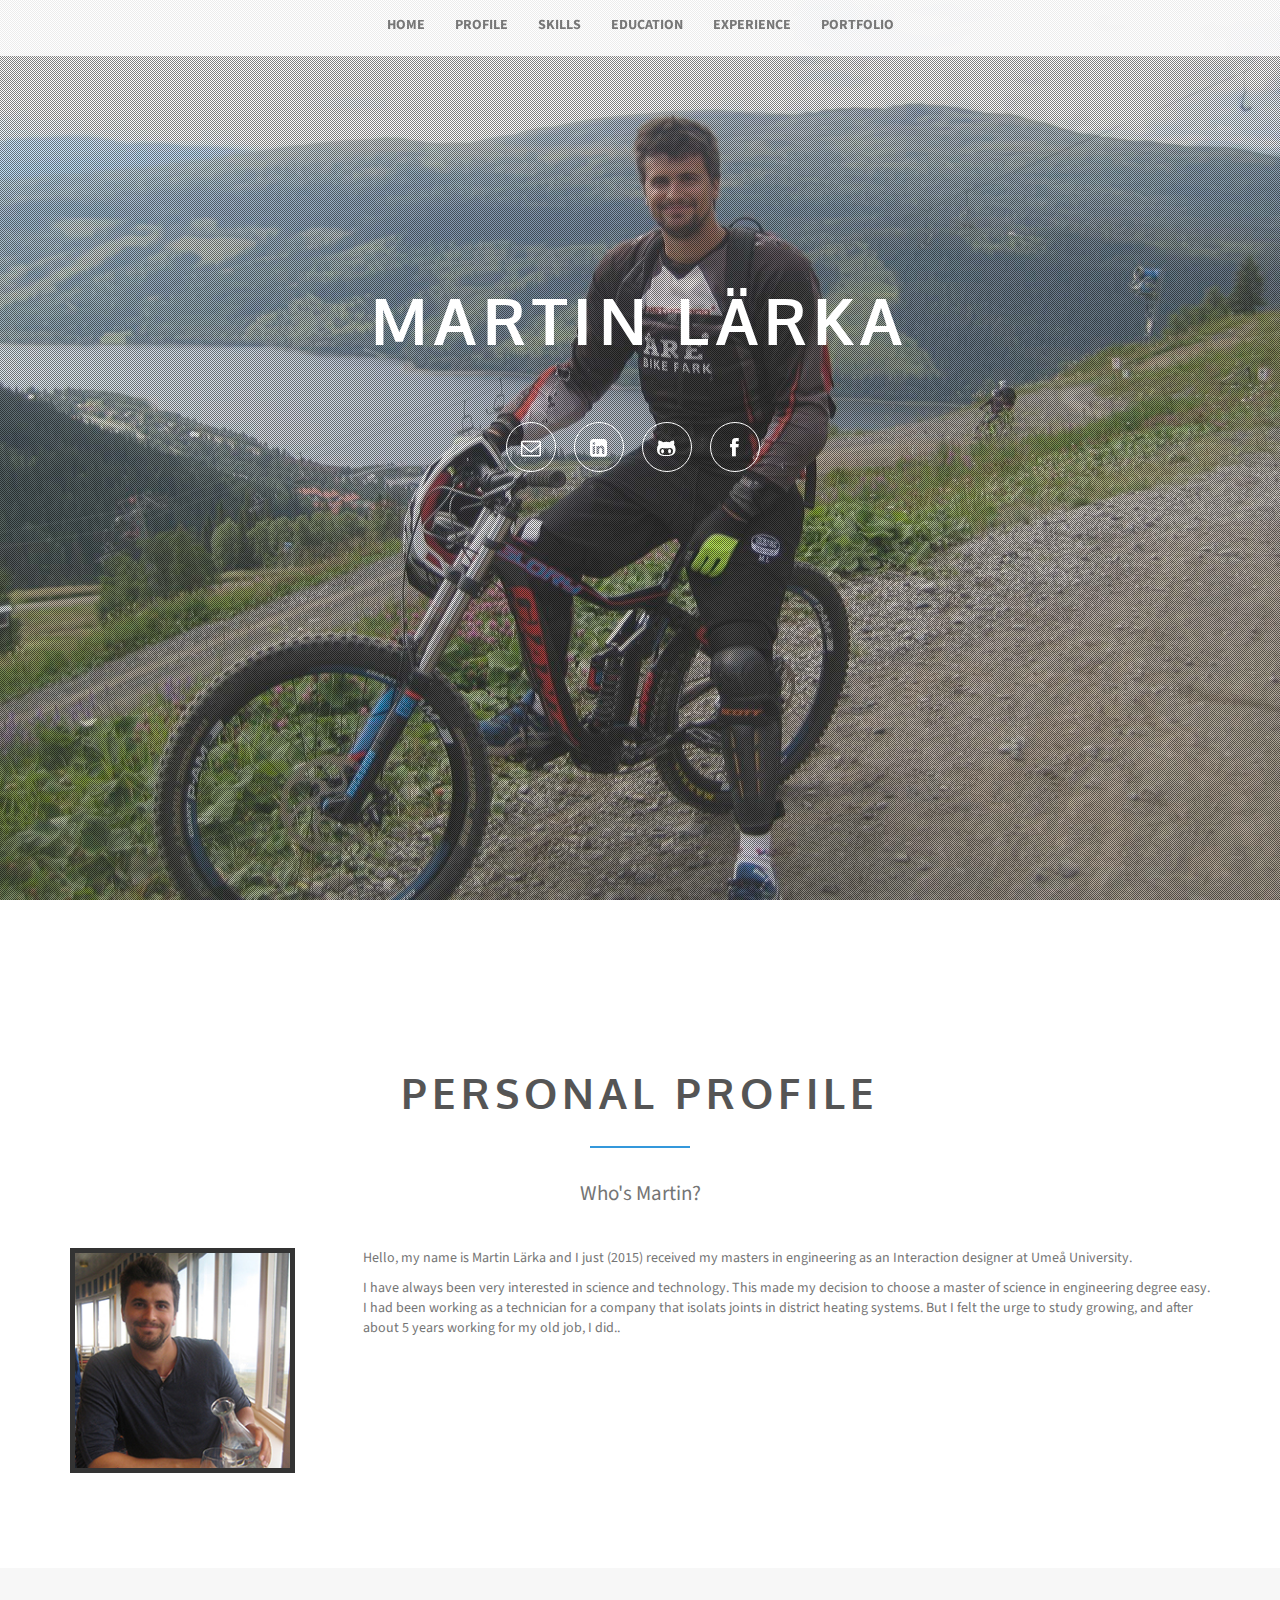
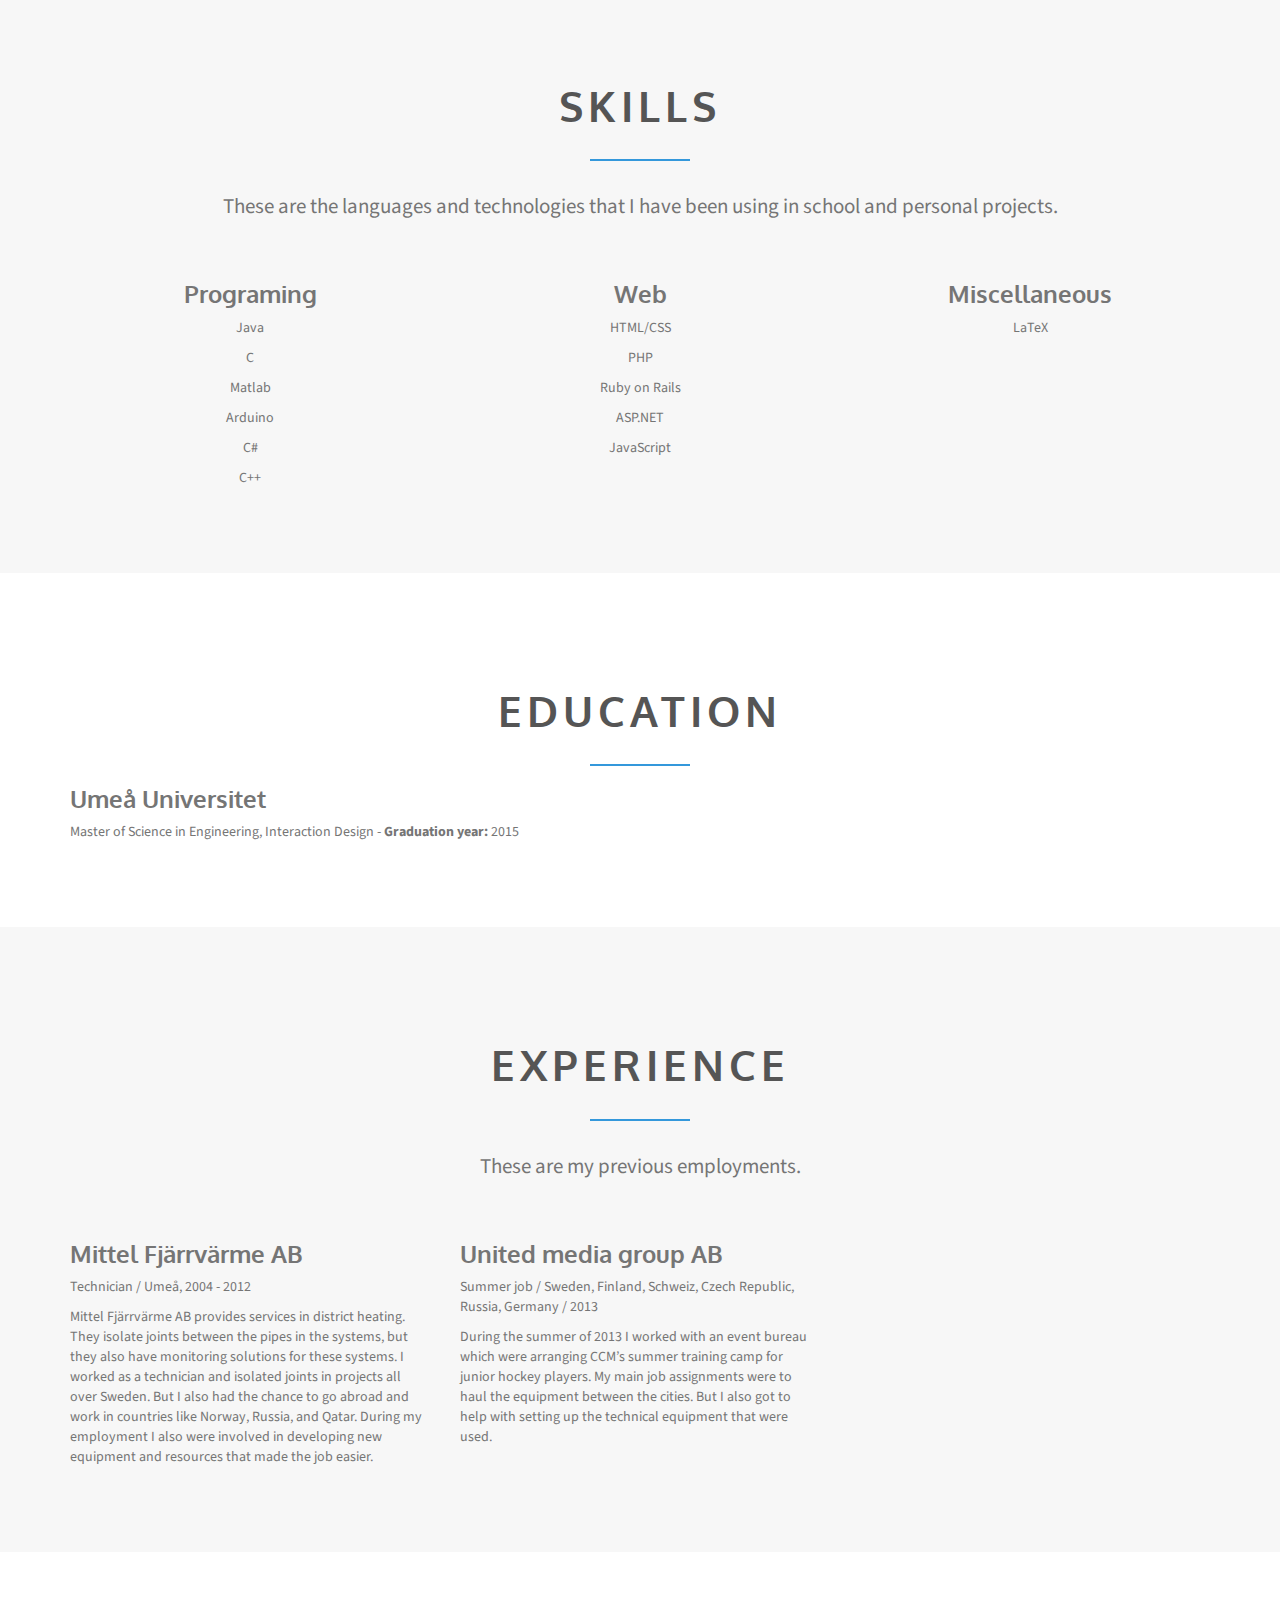
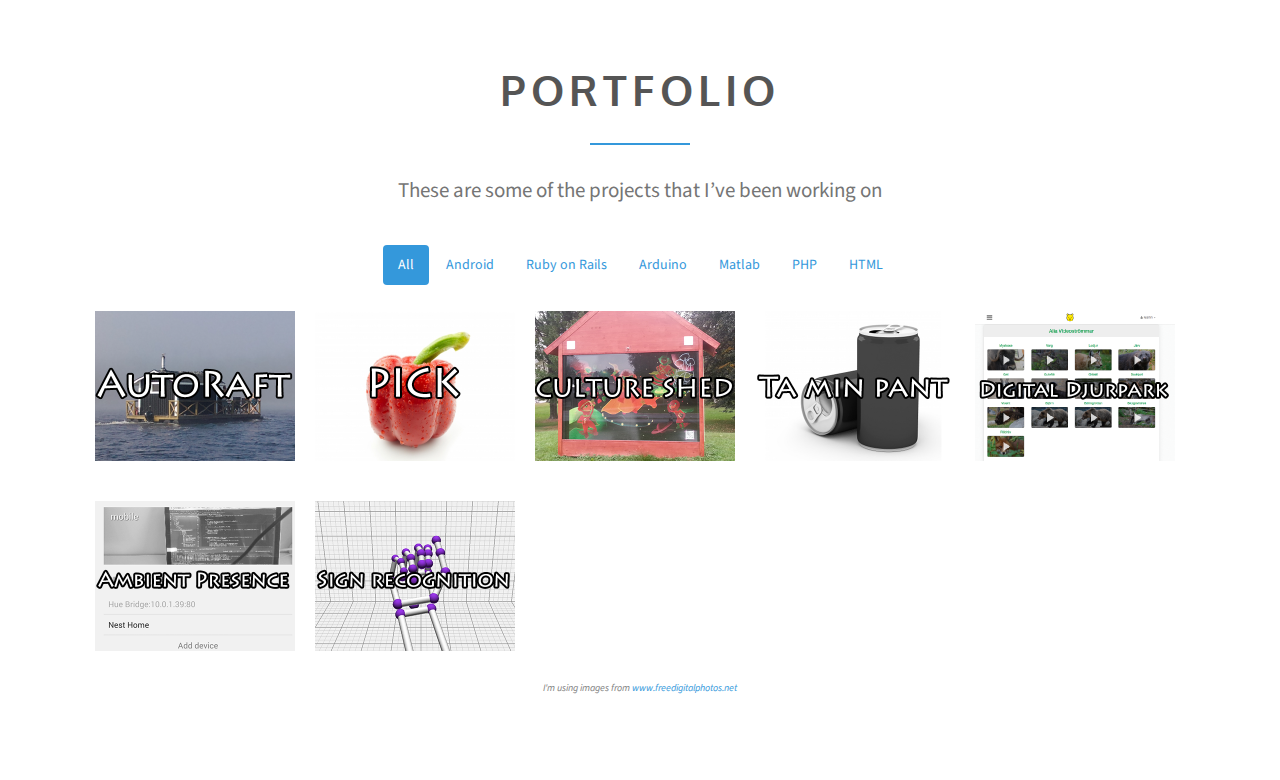
<file: index.html>
<!DOCTYPE html>
<!--[if lt IE 7]>      <html class="no-js lt-ie9 lt-ie8 lt-ie7"> <![endif]-->
<!--[if IE 7]>         <html class="no-js lt-ie9 lt-ie8"> <![endif]-->
<!--[if IE 8]>         <html class="no-js lt-ie9"> <![endif]-->
<!--[if gt IE 8]><!--> <html class="no-js"> <!--<![endif]-->
<head>
  <meta charset="utf-8">
  <meta http-equiv="X-UA-Compatible" content="IE=edge">
  <title>Martin Lärka</title>
  <meta name="description" content="">
  <meta name="viewport" content="width=device-width, initial-scale=1">
  <meta name="author" content="">

  <!-- Place favicon.ico and apple-touch-icon.png in the root directory -->

  <!-- Bootstrap core CSS -->
  <link rel="stylesheet" href="css/bootstrap.min.css">
  <!-- Fonts from Font Awsome -->
  <link rel="stylesheet" href="css/font-awesome.min.css">
  <!-- Magnific popup -->
  <link rel="stylesheet" href="css/magnific-popup.css">
  <!-- Custom styles for this template -->
  <link rel="stylesheet" href="css/main.css">

  <!-- Color styles -->
  <link rel="stylesheet" href="css/colors/blue.css">
  <!-- <link rel="stylesheet" href="css/colors/yellow.css">-->
  <!-- <link rel="stylesheet" href="css/colors/red.css">-->
  <!--  <link rel="stylesheet" href="css/colors/purple.css">-->
  <!--  <link rel="stylesheet" href="css/colors/orange.css">-->
  <!--  <link rel="stylesheet" href="css/colors/green.css">-->

  <!-- Feature detection -->
  <script src="js/modernizr-2.6.2.min.js"></script>
  <!-- Fonts -->
  <link href='http://fonts.googleapis.com/css?family=Source+Sans+Pro:300,400,600,700,900,300italic,400italic,600italic,700italic,900italic' rel='stylesheet' type='text/css'>
  <link href='http://fonts.googleapis.com/css?family=Oxygen:400,700' rel='stylesheet' type='text/css'>

  <!-- HTML5 shim and Respond.js IE8 support of HTML5 elements and media queries -->
        <!--[if lt IE 9]>
          <script src="js/plugins/html5shiv.js"></script>
          <script src="js/plugins/respond.min.js"></script>
          <![endif]-->
        </head>
        <body>
          <div class="navbar navbar-default navbar-static-top" role="navigation">
            <div class="container">
              <div class="navbar-header">
                <button type="button" class="navbar-toggle collapsed" data-toggle="collapse" data-target=".navbar-collapse">
                  <span class="sr-only">Toggle navigation</span>
                  <span class="icon-bar"></span>
                  <span class="icon-bar"></span>
                  <span class="icon-bar"></span>
                </button>
              </div>
              <div class="navbar-collapse collapse">
                <ul class="nav navbar-nav" id="main-menu">
                  <li><a href="#page-welcome">Home</a></li>
                  <li><a href="#page-profile">Profile</a></li>
                  <li><a href="#page-skills">Skills</a></li>
                  <li><a href="#page-education">Education</a></li>
                  <li><a href="#page-experience">Experience</a></li>
                  <li><a href="#page-portfolio">Portfolio</a></li>
                  <!--<li><a href="#page-contact">Contact</a></li>-->
                </ul>
              </div><!--/.nav-collapse -->
            </div>
          </div>
          <!-- welcome begins -->
          <section id="page-welcome" class="page-welcome">
            <div>
              <ul class="slider-controls">
                <li><a id="vegas-next" class="next" href="#"></a></li>
                <li><a id="vegas-prev" class="prev" href="#"></a></li>
              </ul>
            </div>
            <div class="container">
              <div class="row">
                <header class="my-name centered">
                  <h1>Martin Lärka</h1>
                </header>
                <div class="social-icons">
                	<a href="mailto:martin.larka@gmail.com" class="btn btn-round btn-clear btn-email"><i class="fa fa-envelope-o"></i></a>
                  <a href="https://www.linkedin.com/profile/view?id=110177082" class="btn btn-round btn-clear btn-linkedin"><i class="fa fa-linkedin-square"></i></a>
                  <a href="https://github.com/martinlarka" class="btn btn-round btn-clear btn-github"><i class="fa fa-github-alt"></i></a>
                  <a href="https://www.facebook.com/mlarka" class="btn btn-round btn-clear btn-facebook"><i class="fa fa-facebook"></i></a>
                </div>
                <!--<a href="#page-contact" class="btn btn-default hire-me">Hire Me</a>-->
              </div>
            </div>
          </section><!-- welcome ends -->
          <!-- profile begins -->
          <section id="page-profile" class="page-profile">
            <div class="container">
              <header class="section-header">
                <h2 class="section-title">Personal Profile</h2>
                <div class="spacer"></div>
                <p class="section-subtitle"> Who's Martin? </p>
              </header>
              <div class="row">
                <div class="col-md-3">
                 <div class="profile"><img src="img/profile.png" alt="profile"/></div> 
               </div>
               <div class="col-md-9">
                <p>Hello, my name is Martin Lärka and I just (2015) received my masters in engineering as an Interaction designer at Umeå University. </p>
                <p>I have always been very interested in science and technology. This made my decision to choose a master of science in engineering degree easy. I had been working as a technician for a company that isolats joints in district heating systems. But I felt the urge to study growing, and after about 5 years working for my old job, I did..</p>
              </div>
            </div>
          </div> 
        </section><!-- profile ends -->
        <!-- skills begins -->
        <section id="page-skills" class="page-skills">
         <div class="container">
  <header class="section-header">
    <h2 class="section-title"><span>Skills</span></h2>
    <div class="spacer"></div>
    <p class="section-subtitle"> These are the languages and technologies that I have been using in school and personal projects.</p>
  </header>
  <div class="row">
   <div class="col-md-4">
    <article class="skills">
      <header>
        <h3>Programing</h3>
      </header>
        <p>Java</p>
        <p>C</p>
        <p>Matlab</p>
        <p>Arduino</p>
        <p>C#</p>
        <p>C++</p>
      </article>
    </div>
    <div class="col-md-4">
    <article class="skills">
      <header>
        <h3>Web</h3>
      </header>
        <p>HTML/CSS</p>
        <p>PHP</p>
        <p>Ruby on Rails</p>
        <p>ASP.NET</p>
        <p>JavaScript</p>
      </article>
    </div>
    <div class="col-md-4">
    <article class="skills">
      <header>
        <h3>Miscellaneous</h3>
      </header>
        <p>LaTeX</p>
      </article>
    </div>
  </div>
</div>
</section><!-- skills ends -->
<!-- education begins -->
<section id="page-education" class="page-education">
 <div class="container">
  <header class="section-header">
    <h2 class="section-title"><span>Education</span></h2>
    <div class="spacer"></div>
  </header>
  <div class="row">
   <div class="col-md-6">
    <article class="education">
      <header>
        <h3>Umeå Universitet</h3>
        <p>Master of Science in Engineering, Interaction Design - <strong>Graduation year:</strong> 2015</p>
      </header>
      <p></p>
    </article>
  </div>
</div>
</div>
</section><!-- education ends -->
<!-- experience begins -->
<section id="page-experience" class="page-experience">
 <div class="container">
  <header class="section-header">
    <h2 class="section-title"><span>Experience</span></h2>
    <div class="spacer"></div>
    <p class="section-subtitle">These are my previous employments.</p>
  </header>
  <div class="row">
   <div class="col-md-4">
    <article class="experience">
      <header>
        <h3>Mittel Fjärrvärme AB</h3>
        <p>Technician / Umeå, 2004 - 2012</p>
      </header>
      <p>Mittel Fjärrvärme AB provides services in district heating. They isolate joints between the pipes in the systems, but they also have monitoring solutions for these systems.
        I worked as a technician and isolated joints in projects all over Sweden. But I also had the chance to go abroad and work in countries like Norway, Russia, and Qatar. During my employment I also were involved in developing new equipment and resources that made the job easier.</p>
      </article>
    </div>
    <div class="col-md-4">
      <article class="experience">
        <header>
          <h3>United media group AB</h3>
          <p>Summer job / Sweden, Finland, Schweiz, Czech Republic, Russia, Germany / 2013</p>
        </header>
        <p>During the summer of 2013 I worked with an event bureau which were arranging CCM’s summer training camp for junior hockey players. My main job assignments were to haul the equipment between the cities. But I also got to help with setting up the technical equipment that were used.</p>
      </article>
    </div>
  </div>
</div>
</section><!-- experience ends -->
<!-- portfolio begins -->
<section id="page-portfolio" class="page-portfolio">
  <div class="container">
    <div class="row">
      <header class="section-header">
        <h2 class="section-title"><span>Portfolio</span></h2>
        <div class="spacer"></div>
        <p class="section-subtitle">These are some of the projects that I’ve been working on </p>
      </header>

      <div id="grid-controls-wrapper">
        <ul class="nav nav-pills center-pills grid-controls">
          <li class="active filter"><a href="javascript:void(0)" data-filter="*">All</a></li>
          <li class="filter" ><a href="javascript:void(0)" data-filter=".android">Android</a></li>   
          <li class="filter" ><a href="javascript:void(0)" data-filter=".ruby">Ruby on Rails</a></li>            
          <li class="filter"><a href="javascript:void(0)"  data-filter=".arduino">Arduino</a></li>
          <li class="filter" ><a href="javascript:void(0)" data-filter=".matlab">Matlab</a></li>
          <li class="filter" ><a href="javascript:void(0)" data-filter=".php">PHP</a></li>
          <li class="filter" ><a href="javascript:void(0)" data-filter=".html">HTML</a></li>
        </ul>
      </div>

      <div>
        <ul id="grid" class="grid-wrapper">
          <li class="mix android arduino">
            <a href="portfolio/autoraft.html"><div class="overlay"><i class="fa fa-search"></i></div><img src="portfolio/thumbnails/autoraft.png" alt="" ></a></li>

          <li class="mix matlab">
            <a href="portfolio/pick.html"><div class="overlay"><i class="fa fa-search"></i></div><img src="portfolio/thumbnails/pick.png" alt="" ></a></li>

          <li class="mix arduino">
            <a href="portfolio/cultureshed.html"><div class="overlay"><i class="fa fa-search"></i></div><img src="portfolio/thumbnails/cultureshed.png" alt="" ></a></li>

          <li class="mix ruby">
            <a href="portfolio/taminpant.html"><div class="overlay"><i class="fa fa-search"></i></div><img src="portfolio/thumbnails/taminpant.png" alt="" ></a></li>
          <li class="mix php html">
            <a href="portfolio/digitaldjurpark.html"><div class="overlay"><i class="fa fa-search"></i></div><img src="portfolio/thumbnails/digitaldjurpark.png" alt="" ></a></li>
          <li class="mix android">
            <a href="portfolio/ambientpresence.html"><div class="overlay"><i class="fa fa-search"></i></div><img src="portfolio/thumbnails/ambientpresence.png" alt="" ></a></li>
          <li class="mix java">
            <a href="portfolio/signrecognition.html"><div class="overlay"><i class="fa fa-search"></i></div><img src="portfolio/thumbnails/signrecog.png" alt="" ></a></li>
        </ul>
      </div>
    </div>
    <div class="img-disclaimer"><p>I'm using images from <a href="http://www.freedigitalphotos.net">www.freedigitalphotos.net</a></p></div>
  </div>
  </section><!-- portfolio ends -->
 
  <script src="js/jquery-1.10.2.min.js"></script>
  <script src="js/bootstrap.min.js"></script>
  <script src="js/jquery.scrollTo.js"></script>
  <script src="js/jquery.nav.js"></script>
  <script src="js/jquery.sticky.js"></script>
  <script src="js/jquery.easypiechart.min.js"></script>
  <script src="js/jquery.vegas.min.js"></script>
  <script src="js/jquery.isotope.min.js"></script>
  <script src="js/jquery.magnific-popup.min.js"></script>
  <script src="js/jquery.validate.js"></script>
  <script src="js/waypoints.min.js"></script>
  <script src="js/main.js"></script>
  <script>
  (function(i,s,o,g,r,a,m){i['GoogleAnalyticsObject']=r;i[r]=i[r]||function(){
  (i[r].q=i[r].q||[]).push(arguments)},i[r].l=1*new Date();a=s.createElement(o),
  m=s.getElementsByTagName(o)[0];a.async=1;a.src=g;m.parentNode.insertBefore(a,m)
  })(window,document,'script','//www.google-analytics.com/analytics.js','ga');

  ga('create', 'UA-53705427-1', 'auto');
  ga('send', 'pageview');

</script>
</body>
</html>
</file>
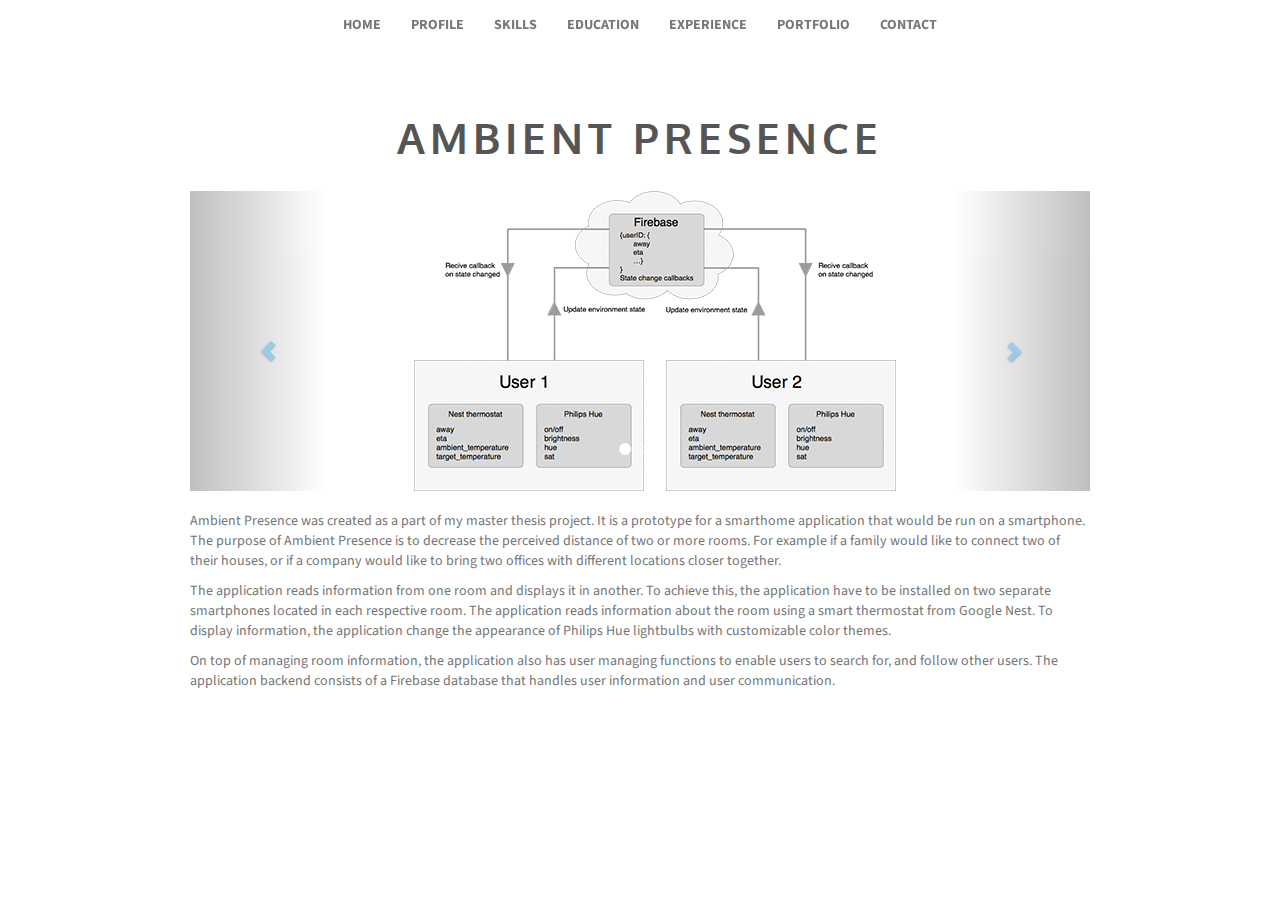
<file: portfolio/ambientpresence.html>
<!DOCTYPE html>
<!--[if lt IE 7]>      <html class="no-js lt-ie9 lt-ie8 lt-ie7"> <![endif]-->
<!--[if IE 7]>         <html class="no-js lt-ie9 lt-ie8"> <![endif]-->
<!--[if IE 8]>         <html class="no-js lt-ie9"> <![endif]-->
<!--[if gt IE 8]><!--> <html class="no-js"> <!--<![endif]-->
<head>
  <meta charset="utf-8">
  <meta http-equiv="X-UA-Compatible" content="IE=edge">
  <title>Martin Lärka - AutoRaft</title>
  <meta name="description" content="">
  <meta name="viewport" content="width=device-width, initial-scale=1">
  <meta name="author" content="">

  <!-- Place favicon.ico and apple-touch-icon.png in the root directory -->

  <!-- Bootstrap core CSS -->
  <link rel="stylesheet" href="../css/bootstrap.min.css">
  <!-- Fonts from Font Awsome -->
  <link rel="stylesheet" href="../css/font-awesome.min.css">
  <!-- Magnific popup -->
  <link rel="stylesheet" href="../css/magnific-popup.css">
  <!-- Custom styles for this template -->
  <link rel="stylesheet" href="../css/main.css">

  <!-- Color styles -->
  <link rel="stylesheet" href="../css/colors/blue.css">
  <!-- <link rel="stylesheet" href="css/colors/yellow.css">-->
  <!-- <link rel="stylesheet" href="css/colors/red.css">-->
  <!--  <link rel="stylesheet" href="css/colors/purple.css">-->
  <!--  <link rel="stylesheet" href="css/colors/orange.css">-->
  <!--  <link rel="stylesheet" href="css/colors/green.css">-->

  <!-- Feature detection -->
  <script src="../js/modernizr-2.6.2.min.js"></script>
  <!-- Fonts -->
  <link href='http://fonts.googleapis.com/css?family=Source+Sans+Pro:300,400,600,700,900,300italic,400italic,600italic,700italic,900italic' rel='stylesheet' type='text/css'>
  <link href='http://fonts.googleapis.com/css?family=Oxygen:400,700' rel='stylesheet' type='text/css'>

  <!-- HTML5 shim and Respond.js IE8 support of HTML5 elements and media queries -->
        <!--[if lt IE 9]>
          <script src="js/plugins/html5shiv.js"></script>
          <script src="js/plugins/respond.min.js"></script>
          <![endif]-->
        </head>
        <body>
          <div class="navbar navbar-default navbar-static-top" role="navigation">
            <div class="container">
              <div class="navbar-header">
                <button type="button" class="navbar-toggle collapsed" data-toggle="collapse" data-target=".navbar-collapse">
                  <span class="sr-only">Toggle navigation</span>
                  <span class="icon-bar"></span>
                  <span class="icon-bar"></span>
                  <span class="icon-bar"></span>
                </button>
              </div>
              <div class="navbar-collapse collapse">
                <ul class="nav navbar-nav" id="main-menu">
                  <li><a href="../index.html">Home</a></li>
                  <li><a href="../index.html#page-profile">Profile</a></li>
                  <li><a href="../index.html#page-skills">Skills</a></li>
                  <li><a href="../index.html#page-education">Education</a></li>
                  <li><a href="../index.html#page-experience">Experience</a></li>
                  <li><a href="../index.html#page-portfolio">Portfolio</a></li>
                  <li><a href="../index.html#page-contact">Contact</a></li>
                </ul>
              </div><!--/.nav-collapse -->
            </div>
          </div>
          <section id="page-portfolio" class="page-portfolio">
            <div class="container">
              <header class="section-header">
                <h2 class="section-title">Ambient Presence</h2>
              </header>
              <div id="carousel-images" class="carousel slide centered" data-ride="carousel">
                <!-- Indicators -->
                <ol class="carousel-indicators">
                  <li data-target="#carousel-images" data-slide-to="0" class="active"></li>
                  <li data-target="#carousel-images" data-slide-to="1"></li>
                  <li data-target="#carousel-images" data-slide-to="2"></li>
                </ol>

                <!-- Wrapper for slides -->
                <div class="carousel-inner">
                  <div class="item active">
                  <div class="item">
                    <img src="img/ambientpresence2.png" alt="...">
                    <div class="carousel-caption">

                    </div>
                  </div>
                  </div>
                  <div class="item">
                    <img src="img/ambientpresence3.png" alt="...">
                    <div class="carousel-caption">

                    </div>
                  </div>
                </div>

                <!-- Controls -->
                <a class="left carousel-control" href="#carousel-images" role="button" data-slide="prev">
                  <span class="glyphicon glyphicon-chevron-left"></span>
                </a>
                <a class="right carousel-control" href="#carousel-images" role="button" data-slide="next">
                  <span class="glyphicon glyphicon-chevron-right"></span>
                </a>
              </div>
              <div class="project-info centered">
                <p>Ambient Presence was created as a part of my master thesis project. It is a prototype for a smarthome application that would be run on a smartphone. The purpose of Ambient Presence is to decrease the perceived distance of two or more rooms. For example if a family would like to connect two of their houses, or if a company would like to bring two offices with different locations closer together.</p>
                <p>The application reads information from one room and displays it in another. To achieve this, the application have to be installed on two separate smartphones located in each respective room. The application reads information about the room using a smart thermostat from Google Nest. To display information, the application change the appearance of Philips Hue lightbulbs with customizable color themes.</p>
                <p>On top of managing room information, the application also has user managing functions to enable users to search for, and follow other users. The application backend consists of a Firebase database that handles user information and user communication.</p>
              </div>
            </div>   
          </section>
          <script src="../js/jquery-1.10.2.min.js"></script>
          <script src="../js/bootstrap.min.js"></script>
          <script src="../js/jquery.scrollTo.js"></script>
          <script src="../js/jquery.nav.js"></script>
          <script src="../js/jquery.sticky.js"></script>
          <script src="../js/jquery.easypiechart.min.js"></script>
          <script src="../js/jquery.vegas.min.js"></script>
          <script src="../js/jquery.isotope.min.js"></script>
          <script src="../js/jquery.magnific-popup.min.js"></script>
          <script src="../js/jquery.validate.js"></script>
          <script src="../js/waypoints.min.js"></script>
        </body>
        </html>
</file>
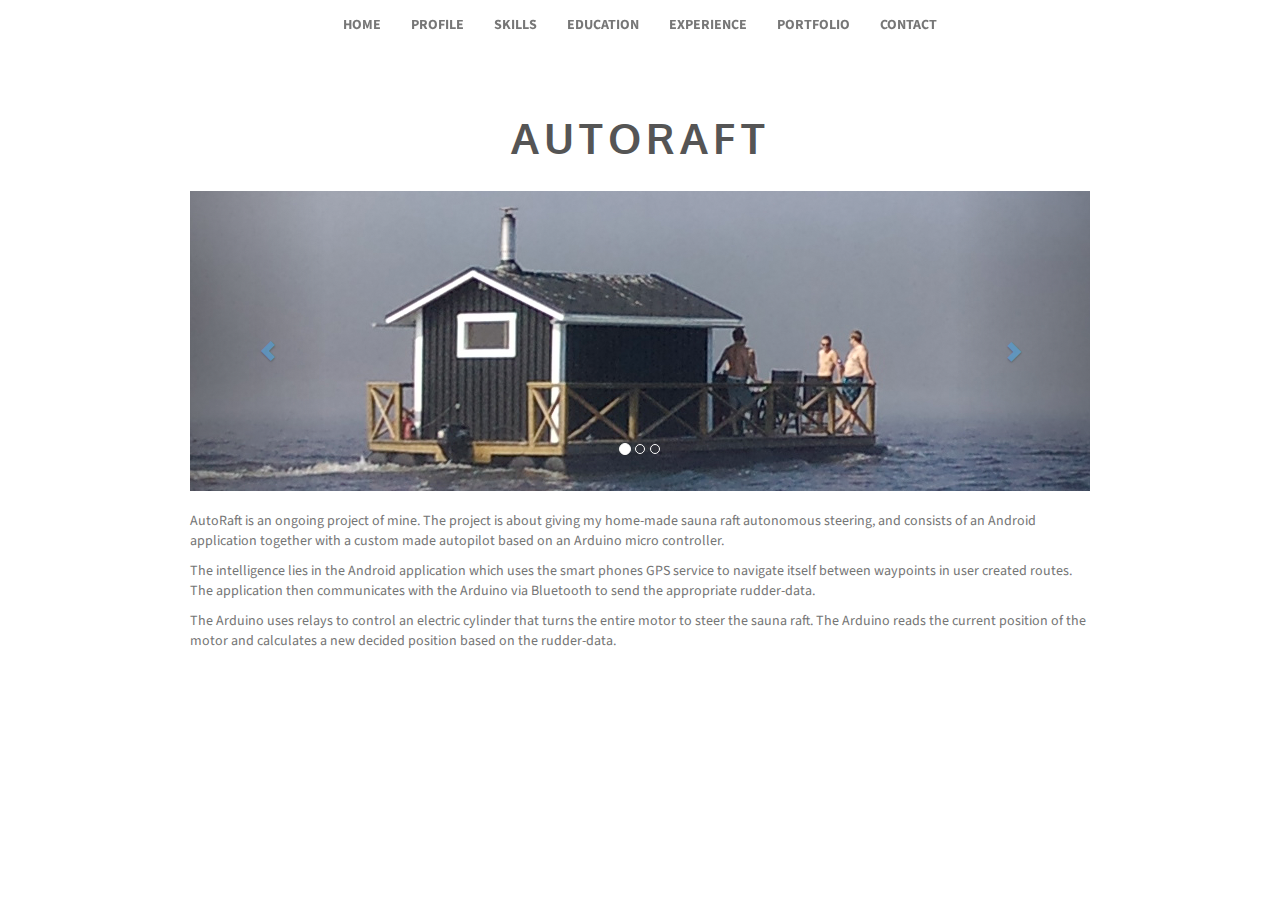
<file: portfolio/autoraft.html>
<!DOCTYPE html>
<!--[if lt IE 7]>      <html class="no-js lt-ie9 lt-ie8 lt-ie7"> <![endif]-->
<!--[if IE 7]>         <html class="no-js lt-ie9 lt-ie8"> <![endif]-->
<!--[if IE 8]>         <html class="no-js lt-ie9"> <![endif]-->
<!--[if gt IE 8]><!--> <html class="no-js"> <!--<![endif]-->
<head>
  <meta charset="utf-8">
  <meta http-equiv="X-UA-Compatible" content="IE=edge">
  <title>Martin Lärka - AutoRaft</title>
  <meta name="description" content="">
  <meta name="viewport" content="width=device-width, initial-scale=1">
  <meta name="author" content="">

  <!-- Place favicon.ico and apple-touch-icon.png in the root directory -->

  <!-- Bootstrap core CSS -->
  <link rel="stylesheet" href="../css/bootstrap.min.css">
  <!-- Fonts from Font Awsome -->
  <link rel="stylesheet" href="../css/font-awesome.min.css">
  <!-- Magnific popup -->
  <link rel="stylesheet" href="../css/magnific-popup.css">
  <!-- Custom styles for this template -->
  <link rel="stylesheet" href="../css/main.css">

  <!-- Color styles -->
  <link rel="stylesheet" href="../css/colors/blue.css">
  <!-- <link rel="stylesheet" href="css/colors/yellow.css">-->
  <!-- <link rel="stylesheet" href="css/colors/red.css">-->
  <!--  <link rel="stylesheet" href="css/colors/purple.css">-->
  <!--  <link rel="stylesheet" href="css/colors/orange.css">-->
  <!--  <link rel="stylesheet" href="css/colors/green.css">-->

  <!-- Feature detection -->
  <script src="../js/modernizr-2.6.2.min.js"></script>
  <!-- Fonts -->
  <link href='http://fonts.googleapis.com/css?family=Source+Sans+Pro:300,400,600,700,900,300italic,400italic,600italic,700italic,900italic' rel='stylesheet' type='text/css'>
  <link href='http://fonts.googleapis.com/css?family=Oxygen:400,700' rel='stylesheet' type='text/css'>

  <!-- HTML5 shim and Respond.js IE8 support of HTML5 elements and media queries -->
        <!--[if lt IE 9]>
          <script src="js/plugins/html5shiv.js"></script>
          <script src="js/plugins/respond.min.js"></script>
          <![endif]-->
        </head>
        <body>
          <div class="navbar navbar-default navbar-static-top" role="navigation">
            <div class="container">
              <div class="navbar-header">
                <button type="button" class="navbar-toggle collapsed" data-toggle="collapse" data-target=".navbar-collapse">
                  <span class="sr-only">Toggle navigation</span>
                  <span class="icon-bar"></span>
                  <span class="icon-bar"></span>
                  <span class="icon-bar"></span>
                </button>
              </div>
              <div class="navbar-collapse collapse">
                <ul class="nav navbar-nav" id="main-menu">
                  <li><a href="../index.html">Home</a></li>
                  <li><a href="../index.html#page-profile">Profile</a></li>
                  <li><a href="../index.html#page-skills">Skills</a></li>
                  <li><a href="../index.html#page-education">Education</a></li>
                  <li><a href="../index.html#page-experience">Experience</a></li>
                  <li><a href="../index.html#page-portfolio">Portfolio</a></li>
                  <li><a href="../index.html#page-contact">Contact</a></li>
                </ul>
              </div><!--/.nav-collapse -->
            </div>
          </div>
          <section id="page-portfolio" class="page-portfolio">
            <div class="container">
              <header class="section-header">
                <h2 class="section-title">AutoRaft</h2>
              </header>
              <div id="carousel-images" class="carousel slide centered" data-ride="carousel">
                <!-- Indicators -->
                <ol class="carousel-indicators">
                  <li data-target="#carousel-images" data-slide-to="0" class="active"></li>
                  <li data-target="#carousel-images" data-slide-to="1"></li>
                  <li data-target="#carousel-images" data-slide-to="2"></li>
                </ol>

                <!-- Wrapper for slides -->
                <div class="carousel-inner">
                  <div class="item active">
                    <img src="img/autoraft1.png" alt="...">
                    <div class="carousel-caption">

                    </div>
                  </div>
                  <div class="item">
                    <img src="img/autoraft2.png" alt="...">
                    <div class="carousel-caption">

                    </div>
                  </div>
                  <div class="item">
                    <img src="img/autoraft3.png" alt="...">
                    <div class="carousel-caption">

                    </div>
                  </div>
                </div>

                <!-- Controls -->
                <a class="left carousel-control" href="#carousel-images" role="button" data-slide="prev">
                  <span class="glyphicon glyphicon-chevron-left"></span>
                </a>
                <a class="right carousel-control" href="#carousel-images" role="button" data-slide="next">
                  <span class="glyphicon glyphicon-chevron-right"></span>
                </a>
              </div>
              <div class="project-info centered">
                <p>AutoRaft is an ongoing project of mine. The project is about giving my home-made sauna raft autonomous steering, and consists of an Android application together with a custom made autopilot based on an Arduino micro controller.</p>
                <p>The intelligence lies in the Android application which uses the smart phones GPS service to navigate itself between waypoints in user created routes. The application then communicates with the Arduino via Bluetooth to send the appropriate rudder-data.</p>
                <p>The Arduino uses relays to control an electric cylinder that turns the entire motor to steer the sauna raft. The Arduino reads the current position of the motor and calculates a new decided position based on the rudder-data.</p>
              </div>
            </div>   
          </section>
          <script src="../js/jquery-1.10.2.min.js"></script>
          <script src="../js/bootstrap.min.js"></script>
          <script src="../js/jquery.scrollTo.js"></script>
          <script src="../js/jquery.nav.js"></script>
          <script src="../js/jquery.sticky.js"></script>
          <script src="../js/jquery.easypiechart.min.js"></script>
          <script src="../js/jquery.vegas.min.js"></script>
          <script src="../js/jquery.isotope.min.js"></script>
          <script src="../js/jquery.magnific-popup.min.js"></script>
          <script src="../js/jquery.validate.js"></script>
          <script src="../js/waypoints.min.js"></script>
        </body>
        </html>
</file>
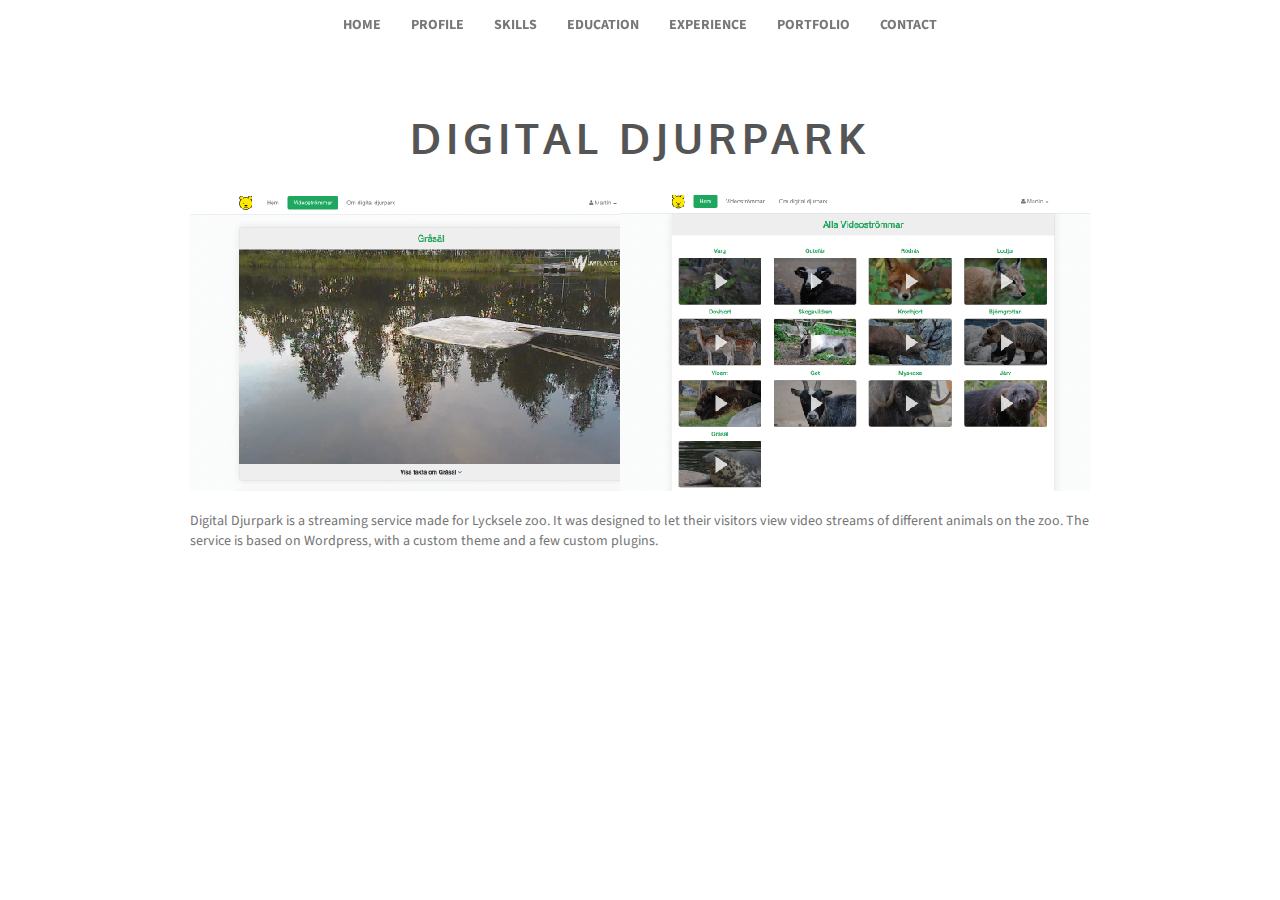
<file: portfolio/digitaldjurpark.html>
<!DOCTYPE html>
<!--[if lt IE 7]>      <html class="no-js lt-ie9 lt-ie8 lt-ie7"> <![endif]-->
<!--[if IE 7]>         <html class="no-js lt-ie9 lt-ie8"> <![endif]-->
<!--[if IE 8]>         <html class="no-js lt-ie9"> <![endif]-->
<!--[if gt IE 8]><!--> <html class="no-js"> <!--<![endif]-->
<head>
  <meta charset="utf-8">
  <meta http-equiv="X-UA-Compatible" content="IE=edge">
  <title>Martin Lärka - Digital Djurpark</title>
  <meta name="description" content="">
  <meta name="viewport" content="width=device-width, initial-scale=1">
  <meta name="author" content="">

  <!-- Place favicon.ico and apple-touch-icon.png in the root directory -->

  <!-- Bootstrap core CSS -->
  <link rel="stylesheet" href="../css/bootstrap.min.css">
  <!-- Fonts from Font Awsome -->
  <link rel="stylesheet" href="../css/font-awesome.min.css">
  <!-- Magnific popup -->
  <link rel="stylesheet" href="../css/magnific-popup.css">
  <!-- Custom styles for this template -->
  <link rel="stylesheet" href="../css/main.css">

  <!-- Color styles -->
  <link rel="stylesheet" href="../css/colors/blue.css">
  <!-- <link rel="stylesheet" href="css/colors/yellow.css">-->
  <!-- <link rel="stylesheet" href="css/colors/red.css">-->
  <!--  <link rel="stylesheet" href="css/colors/purple.css">-->
  <!--  <link rel="stylesheet" href="css/colors/orange.css">-->
  <!--  <link rel="stylesheet" href="css/colors/green.css">-->

  <!-- Feature detection -->
  <script src="../js/modernizr-2.6.2.min.js"></script>
  <!-- Fonts -->
  <link href='http://fonts.googleapis.com/css?family=Source+Sans+Pro:300,400,600,700,900,300italic,400italic,600italic,700italic,900italic' rel='stylesheet' type='text/css'>
  <link href='http://fonts.googleapis.com/css?family=Oxygen:400,700' rel='stylesheet' type='text/css'>

  <!-- HTML5 shim and Respond.js IE8 support of HTML5 elements and media queries -->
        <!--[if lt IE 9]>
          <script src="js/plugins/html5shiv.js"></script>
          <script src="js/plugins/respond.min.js"></script>
          <![endif]-->
        </head>
        <body>
          <div class="navbar navbar-default navbar-static-top" role="navigation">
            <div class="container">
              <div class="navbar-header">
                <button type="button" class="navbar-toggle collapsed" data-toggle="collapse" data-target=".navbar-collapse">
                  <span class="sr-only">Toggle navigation</span>
                  <span class="icon-bar"></span>
                  <span class="icon-bar"></span>
                  <span class="icon-bar"></span>
                </button>
              </div>
              <div class="navbar-collapse collapse">
                <ul class="nav navbar-nav" id="main-menu">
                  <li><a href="../index.html">Home</a></li>
                  <li><a href="../index.html#page-profile">Profile</a></li>
                  <li><a href="../index.html#page-skills">Skills</a></li>
                  <li><a href="../index.html#page-education">Education</a></li>
                  <li><a href="../index.html#page-experience">Experience</a></li>
                  <li><a href="../index.html#page-portfolio">Portfolio</a></li>
                  <li><a href="../index.html#page-contact">Contact</a></li>
                </ul>
              </div><!--/.nav-collapse -->
            </div>
          </div>
          <section id="page-portfolio" class="page-portfolio">
            <div class="container">
              <header class="section-header">
                <h2 class="section-title">Digital Djurpark</h2>
              </header>
               <div class="project-image centered">
                    <img src="img/digitaldjurpark1.png" alt="...">
                  </div>
              <div class="project-info centered">
                <p>Digital Djurpark is a streaming service made for Lycksele zoo. It was designed to let their visitors view video streams of different animals on the zoo. The service is based on Wordpress, with a custom theme and a few custom plugins.</p>
              </div>
            </div>   
          </section>
          <script src="../js/jquery-1.10.2.min.js"></script>
          <script src="../js/bootstrap.min.js"></script>
          <script src="../js/jquery.scrollTo.js"></script>
          <script src="../js/jquery.nav.js"></script>
          <script src="../js/jquery.sticky.js"></script>
          <script src="../js/jquery.easypiechart.min.js"></script>
          <script src="../js/jquery.vegas.min.js"></script>
          <script src="../js/jquery.isotope.min.js"></script>
          <script src="../js/jquery.magnific-popup.min.js"></script>
          <script src="../js/jquery.validate.js"></script>
          <script src="../js/waypoints.min.js"></script>
        </body>
        </html>
</file>
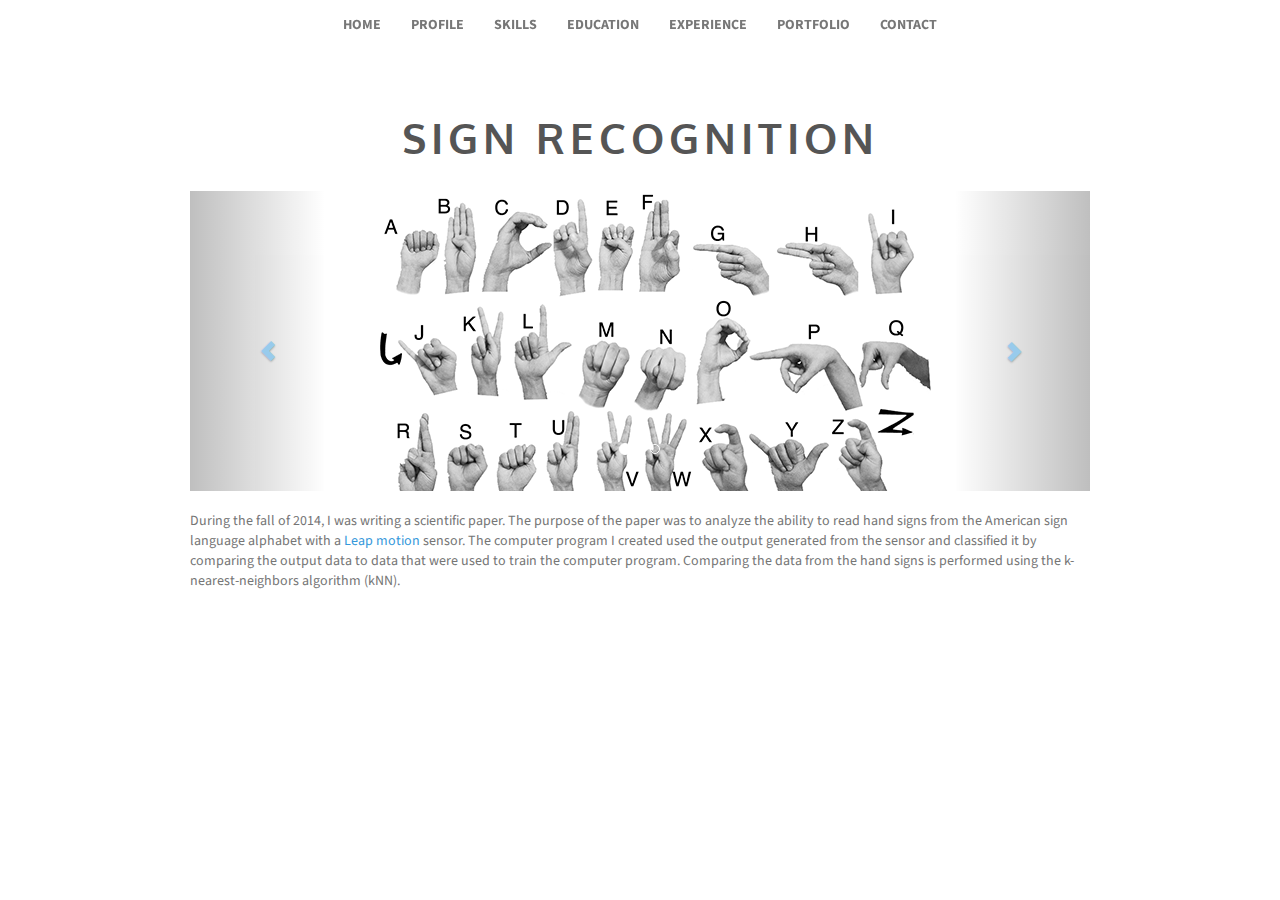
<file: portfolio/signrecognition.html>
<!DOCTYPE html>
<!--[if lt IE 7]>      <html class="no-js lt-ie9 lt-ie8 lt-ie7"> <![endif]-->
<!--[if IE 7]>         <html class="no-js lt-ie9 lt-ie8"> <![endif]-->
<!--[if IE 8]>         <html class="no-js lt-ie9"> <![endif]-->
<!--[if gt IE 8]><!--> <html class="no-js"> <!--<![endif]-->
<head>
  <meta charset="utf-8">
  <meta http-equiv="X-UA-Compatible" content="IE=edge">
  <title>Martin Lärka - Sign recognition</title>
  <meta name="description" content="">
  <meta name="viewport" content="width=device-width, initial-scale=1">
  <meta name="author" content="">

  <!-- Place favicon.ico and apple-touch-icon.png in the root directory -->

  <!-- Bootstrap core CSS -->
  <link rel="stylesheet" href="../css/bootstrap.min.css">
  <!-- Fonts from Font Awsome -->
  <link rel="stylesheet" href="../css/font-awesome.min.css">
  <!-- Magnific popup -->
  <link rel="stylesheet" href="../css/magnific-popup.css">
  <!-- Custom styles for this template -->
  <link rel="stylesheet" href="../css/main.css">

  <!-- Color styles -->
  <link rel="stylesheet" href="../css/colors/blue.css">
  <!-- <link rel="stylesheet" href="css/colors/yellow.css">-->
  <!-- <link rel="stylesheet" href="css/colors/red.css">-->
  <!--  <link rel="stylesheet" href="css/colors/purple.css">-->
  <!--  <link rel="stylesheet" href="css/colors/orange.css">-->
  <!--  <link rel="stylesheet" href="css/colors/green.css">-->

  <!-- Feature detection -->
  <script src="../js/modernizr-2.6.2.min.js"></script>
  <!-- Fonts -->
  <link href='http://fonts.googleapis.com/css?family=Source+Sans+Pro:300,400,600,700,900,300italic,400italic,600italic,700italic,900italic' rel='stylesheet' type='text/css'>
  <link href='http://fonts.googleapis.com/css?family=Oxygen:400,700' rel='stylesheet' type='text/css'>

  <!-- HTML5 shim and Respond.js IE8 support of HTML5 elements and media queries -->
        <!--[if lt IE 9]>
          <script src="js/plugins/html5shiv.js"></script>
          <script src="js/plugins/respond.min.js"></script>
          <![endif]-->
        </head>
        <body>
          <div class="navbar navbar-default navbar-static-top" role="navigation">
            <div class="container">
              <div class="navbar-header">
                <button type="button" class="navbar-toggle collapsed" data-toggle="collapse" data-target=".navbar-collapse">
                  <span class="sr-only">Toggle navigation</span>
                  <span class="icon-bar"></span>
                  <span class="icon-bar"></span>
                  <span class="icon-bar"></span>
                </button>
              </div>
              <div class="navbar-collapse collapse">
                <ul class="nav navbar-nav" id="main-menu">
                  <li><a href="../index.html">Home</a></li>
                  <li><a href="../index.html#page-profile">Profile</a></li>
                  <li><a href="../index.html#page-skills">Skills</a></li>
                  <li><a href="../index.html#page-education">Education</a></li>
                  <li><a href="../index.html#page-experience">Experience</a></li>
                  <li><a href="../index.html#page-portfolio">Portfolio</a></li>
                  <li><a href="mailto:martin.larka@gmail.com">Contact</a></li>
                </ul>
              </div><!--/.nav-collapse -->
            </div>
          </div>
          <section id="page-portfolio" class="page-portfolio">
            <div class="container">
              <header class="section-header">
                <h2 class="section-title">Sign recognition</h2>
              </header>
              <div id="carousel-images" class="carousel slide centered" data-ride="carousel">
                <!-- Indicators -->
                <ol class="carousel-indicators">
                  <li data-target="#carousel-images" data-slide-to="0" class="active"></li>
                  <li data-target="#carousel-images" data-slide-to="1"></li>
                  <li data-target="#carousel-images" data-slide-to="2"></li>
                </ol>

                <!-- Wrapper for slides -->
                <div class="carousel-inner">
                  <div class="item active">
                  <div class="item">
                    <img src="img/sign1.png" alt="...">
                    <div class="carousel-caption">

                    </div>
                  </div>
                  </div>
                  <div class="item">
                    <img src="img/sign2.png" alt="...">
                    <div class="carousel-caption">

                    </div>
                  </div>
                </div>

                <!-- Controls -->
                <a class="left carousel-control" href="#carousel-images" role="button" data-slide="prev">
                  <span class="glyphicon glyphicon-chevron-left"></span>
                </a>
                <a class="right carousel-control" href="#carousel-images" role="button" data-slide="next">
                  <span class="glyphicon glyphicon-chevron-right"></span>
                </a>
              </div>
              <div class="project-info centered">
                <p>During the fall of 2014, I was writing a scientific paper. The purpose of the paper was to analyze the ability to read hand signs from the American sign language alphabet with a <a target="_blank" href="http://www.leapmotion.com/">Leap motion</a> sensor. The computer program I created used the output generated from the sensor and classified it by comparing the output data to data that were used to train the computer program. Comparing the data from the hand signs is performed using the k-nearest-neighbors algorithm (kNN).</p>
              </div>
            </div>   
          </section>
          <script src="../js/jquery-1.10.2.min.js"></script>
          <script src="../js/bootstrap.min.js"></script>
          <script src="../js/jquery.scrollTo.js"></script>
          <script src="../js/jquery.nav.js"></script>
          <script src="../js/jquery.sticky.js"></script>
          <script src="../js/jquery.easypiechart.min.js"></script>
          <script src="../js/jquery.vegas.min.js"></script>
          <script src="../js/jquery.isotope.min.js"></script>
          <script src="../js/jquery.magnific-popup.min.js"></script>
          <script src="../js/jquery.validate.js"></script>
          <script src="../js/waypoints.min.js"></script>
        </body>
        </html>
</file>
<file: css/main.css>
/* ==========================================================================
   Articulate v1.0
   ========================================================================== */


/* ==========================================================================
   Base styles
   ========================================================================== */

html, body {
    height: 100%;
    width: 100%;
    font-family: 'Source Sans Pro', Helvetica, Arial, sans-serif;
    color:#757575;
}

img { 
    max-width: 100%;
}

a:link,a:visited {
    outline: 0;
}

a:hover,a:active {
    text-decoration: none;
}

a img {
    border: 0;
}

h1,h2,h3,h4,h5,h6{
    font-family: 'Oxygen', sans-serif;
    font-weight: 700;
}

/* ==========================================================================
   Navigation
   ========================================================================== */
.navbar{
    width:100%;
}

.navbar-default {
    background: rgba(255, 255, 255, 0.85);
    border: none;
    color:#777;
    text-transform: uppercase;
    display: inline-block;
    text-align: center;
    position:fixed;

}

.navbar-nav{
    margin: 0 auto;
    padding: 0;
    list-style: none;
    display: inline-block;
    float:none;
    font-size: 1em;
    font-weight: bold;
}

.navbar-default .navbar-nav>li>a:hover, 
.navbar-default .navbar-nav>li>a:focus {
background-color: transparent;
}

.navbar-default .navbar-nav>.active>a, 
.navbar-default .navbar-nav>.active>a:hover, 
.navbar-default .navbar-nav>.active>a:focus {
    background: none;
}
/* ==========================================================================
  Layout 
   ========================================================================== */

#page-welcome{
    width: 100%;
    height: 100%;
    position: relative;
    overflow: hidden;
    text-align: center;
    -webkit-background-size: cover;
    -moz-background-size: cover;
    -o-background-size: cover;
    background-size: cover;
}



#page-welcome header{
    color:#fff;
    padding-top:20%;

}

#page-welcome header h1{
    margin: 0;
    padding: 0;
    font-size: 4.5em;
    font-weight: 700;
    letter-spacing: 0.1em;
    line-height: 1em;
   text-transform: uppercase;
}

#page-welcome header p{
    font-size: 2em;
    display: inline-block;
    margin-bottom: 5px;
    padding: 0 8px;
     letter-spacing: 0.1em;
    line-height: 3em;
    text-transform: uppercase;
}


#page-profile{
    padding: 75px 0;
    background:#fff;
}

#page-profile .profile{
    border: 5px solid #333;
    width:225px;
    height:225px;
    margin: 0 20px 20px 0;
   
}


#page-skills{
    padding: 75px 0;
    background:#f7f7f7;
    text-align: center;
}

#page-education{
    padding: 75px 0;
    background:#fff;
}


#page-experience{
     padding: 75px 0;
    background:#f7f7f7;
}

#page-portfolio{
    padding: 75px 0;
    background:#fff;

}

#page-contact{
    padding: 75px 0;
}

#page-contact .contact-info p{
    font-size:1.2em;
}


/* ==========================================================================
   Portfolio   
   ========================================================================== */

#grid-controls-wrapper{
    text-align: center;
    float:none;
    width:100%;

}

.center-pills { 
    display: inline-block; 
}
#grid .mix{
    width: 200px;
    height: 150px;
    vertical-align: top;
    margin:20px 20px 20px 0 ;
    color: #fff;
    text-align: center;
    display: inline-block; 

}


#grid .mix .thumbnail{
    border:2px thin #F7F7F7;
    padding:0;
    border-radius:0;
}


#grid .mix .overlay{
    width: 200px;
    height: 150px;
    position:absolute;
    opacity:0;

}

#grid .mix .overlay:hover{
     opacity:.8;
}

#grid .mix .overlay i{
    font-size: 2em;
    opacity: 1;
    color: #fff;
    padding-top: 30%;
}

 
 
.isotope-item {
    z-index: 2;
}
 
.isotope-hidden.isotope-item {
    pointer-events: none;
    z-index: 1;
}

.isotope,
.isotope .isotope-item {
  /* change duration value to whatever you like */
  -webkit-transition-duration: 0.8s;
     -moz-transition-duration: 0.8s;
      -ms-transition-duration: 0.8s;
       -o-transition-duration: 0.8s;
          transition-duration: 0.8s;
}
 
.isotope {
  -webkit-transition-property: height, width;
     -moz-transition-property: height, width;
      -ms-transition-property: height, width;
       -o-transition-property: height, width;
          transition-property: height, width;
}
 
.isotope .isotope-item {
  -webkit-transition-property: -webkit-transform, opacity;
     -moz-transition-property:    -moz-transform, opacity;
      -ms-transition-property:     -ms-transform, opacity;
       -o-transition-property:      -o-transform, opacity;
          transition-property:         transform, opacity;
}
 
/**** disabling Isotope CSS3 transitions ****/
 
.isotope.no-transition,
.isotope.no-transition .isotope-item,
.isotope .isotope-item.no-transition {
  -webkit-transition-duration: 0s;
     -moz-transition-duration: 0s;
      -ms-transition-duration: 0s;
       -o-transition-duration: 0s;
          transition-duration: 0s;
}

.my-name {
  margin-bottom: 60px;
}

/* ==========================================================================
   Vegas slider
   ========================================================================== */

.vegas-loading {
    border-radius: 10px;
    background: #000;
    background: rgba(0,0,0,0.7);
    background: url(../img/loading.gif) no-repeat center center;
    height: 32px;
    left: 20px;
    position: fixed;
    top: 20px;
    width: 32px; 
    z-index: 0;
}

.vegas-overlay {
    background: transparent url(../img/overlays/16.png);
    opacity: 0.5;
    z-index: -1;
}

.vegas-background {
    -ms-interpolation-mode: bicubic;
    image-rendering: optimizeQuality;
    max-width: none !important; /* counteracts global img modification by twitter bootstrap library */
    z-index: -2;
}

.vegas-overlay,
.vegas-background {
    -webkit-user-select: none;
     -khtml-user-select: none;
       -moz-user-select: none;
        -ms-user-select: none;
            user-select: none;
}

.slider-controls{
    opacity: 0;
    padding: 0;
    margin: 0;
    -webkit-transition: all 0.4s ease-in-out;
    -moz-transition: all 0.4s ease-in-out;
    -o-transition: all 0.4s ease-in-out;
    transition: all 0.4s ease-in-out;
}
.slider-controls li{
    list-style: none;
}

#page-welcome:hover .slider-controls{
    opacity: 1;
    -webkit-transition: all 0.4s ease-in-out;
    -moz-transition: all 0.4s ease-in-out;
    -o-transition: all 0.4s ease-in-out;
    transition: all 0.4s ease-in-out;
}
.slider-controls li a{
        position: absolute;
        z-index: 10;
        top: 40%;
        width: 60px;
        height: 60px;
        cursor: pointer;
}
.next{
    background: url("../img/next.png");
    margin-right: 70px;
    right: 0;
    opacity: 0.3;
}
.prev{
    background: url("../img/prev.png");
    margin-left: 70px;
    left: 0;
    opacity: 0.3;
}
.next:hover, 
.prev:hover{opacity: 1;}

/* ==========================================================================
   Dividers
   ========================================================================== */
.section-header {
    text-align: center;
}

.section-header p{
    font-size: 1.5em;
}
.section-title {
    font-size: 3em;
    font-weight: 700;
    letter-spacing: 5px;
    text-align: center;
    color: #555555;
    text-transform: uppercase;
    padding:20px 0;
}

.spacer {
    width: 100px;
    height: 2px;
    margin: auto;
}

.section-subtitle {
    text-align: center;
    padding:30px 0;
}

.skills-title {
    text-align: center;
    padding-top:60px;
}


/* ==========================================================================
   Forms
   ========================================================================== */
.form-control{
    box-shadow:none;
    -webkit-box-shadow:none;
    border: none;
}

.btn.btn-default{
    margin: 40px auto 0;
    background:transparent;
    position: relative;
    color: #fff;
    font-size: 1em;
    text-transform: uppercase;
    font-weight: 600;
    text-align: center;
    padding: 12px 26px 12px;
    cursor: pointer;
    border: 2px solid #4cddf3;
    border-radius: 0;
    letter-spacing: 2px;
    pointer-events: auto;
    border-color: #fff;
    -webkit-transition: all 0.1s ease-in-out;
    -moz-transition: all 0.1s ease-in-out;
    -o-transition: all 0.1s ease-in-out;
    transition: all 0.1s ease-in-out;
}

.btn.btn-default:hover,
.btn.btn-default:active{
    background:#fff;
    border-color: #fff;
    color:fff;
}

input,.input-lg,button{
    border-radius:0;
}

.control-group.error input, .control-group.error select, .control-group.error textarea {
border-color: #b94a48;
-webkit-box-shadow: inset 0 1px 1px rgba(0, 0, 0, 0.075);
-moz-box-shadow: inset 0 1px 1px rgba(0, 0, 0, 0.075);
box-shadow: inset 0 1px 1px rgba(0, 0, 0, 0.075);
}
.control-group.error .checkbox, .control-group.error .radio, .control-group.error input, .control-group.error select, .control-group.error textarea {
color: #b94a48;
}

label.error{
    color:#fff;
    background:#b94a48;
    border:solid thin #fff;
    padding:3px 5px;
}

label.valid{
    color:#fff;
    background:#5CB85C;
    border:solid thin #fff;
    padding:3px 5px;

}
/* ==========================================================================
   Charts   
   ========================================================================== */
.chart {
  position: relative;
  display: inline-block;
  width: 150px;
  height: 150px;
  margin-top: 50px;
  margin-bottom: 50px;
  text-align: center;
}
.chart canvas {
  position: absolute;
  top: 0;
  left: 0;
}
.percent {
  display: inline-block;
  line-height: 150px;
  z-index: 2;
}
.percent:after {
  content: '%';
  margin-left: 0.1em;
  font-size: .8em;
}


/* ==========================================================================
   Social icons
   ========================================================================== */

.social-icons .btn{
    margin-right: 15px;
}
.social-icons{
    padding-top: 10px;
    margin-bottom: 35px;
}
.social-icons .btn.btn-clear{
    border: 1px solid #fff;
}

.btn-round{
    border-radius: 50%;
    width: 50px;
    height: 50px;
    display: inline-block;
    padding: 0;
}
.btn-round i{
    font-size: 20px;
    top: 15px;
    position: relative;
}
.btn.btn-clear{
    border: 1px solid #fff;
    color: #fff;
    background: none;
    background-color: none;
    font-weight: bold;
    -webkit-transition-duration: 0.8s;
    -moz-transition-duration: 0.8s;
    -o-transition-duration: 0.8s;
    transition-duration: 0.8s;  
    -webkit-transition-property: -webkit-transform;
    -moz-transition-property: -moz-transform;
    -o-transition-property: -o-transform;
    transition-property: transform;
}
.btn.btn-clear:hover, 
.btn.btn-clear.selected{
    background: #fff;
    -webkit-transform:rotate(360deg);
    -moz-transform:rotate(360deg);
    -o-transform:rotate(360deg);
}

.btn-email:hover{
    color:#000000;
}

.btn-facebook:hover{
    color:#204385;
}

.btn-github:hover{
    color:#000000;
}

.btn-linkedin:hover{
    color:#015786;
}

/* ==========================================================================
   Portfolio pages
   ========================================================================== */
#carousel-images {
  max-width: 900px;
}

.project-info {
  max-width: 900px;
  margin-top: 20px; 
}

.project-image {
  max-width: 900px;
}

.img-disclaimer {
  text-align: center;
  font-size: 10px;
  font-style: italic;
  color: grey;
}

/* ==========================================================================
   Helper classes
   ========================================================================== */

.left { float: left; }
.right { float: right; }
.text-center {text-align: center;}
.centered {
    margin-left: auto;
    margin-right: auto;
    float: none;
}



/* ==========================================================================
   Responsive Settings
   ========================================================================== */


@media(max-width:992px) {

  #page-profile .profile{
    margin:0 auto 20px auto;
  }


}

@media  (max-width: 479px) {
    
    #page-welcome header h1 {
        font-size: 2em;
    }

    #page-welcome header p {
        font-size: 1em;
       line-height: 3em;
    }
       .section-title {
        font-size: 1.5em;

        }

        .section-header p {
        font-size: 1.2em;
        }

        #page-skills{
             text-align: center;
        }

        #grid{
            text-align: center;
        }

          #page-profile .profile{
    margin:0 auto 20px auto;
  }
  
   

}
</file>
<file: css/colors/blue.css>
/* Blue - #3498db */


a:link,a:visited,.navbar-default .navbar-nav>li>a:hover, 
.navbar-default .navbar-nav>li>a:focus,a:hover,a:active,.navbar-default .navbar-nav>.active>a, 
.navbar-default .navbar-nav>.active>a:hover, 
.navbar-default .navbar-nav>.active>a:focus{
	color:#3498db;
}

.spacer,.nav-pills>li.active>a, .nav-pills>li.active>a:hover, .nav-pills>li.active>a:focus,#grid .mix .overlay {

background: #3498db;
}

#page-contact{
	background: #3498db;
	color:#fff;
}

#page-contact .spacer{
	background: #fff;
}

#page-contact .section-title{
	color:#fff;
}

.btn.btn-default:hover,
.btn.btn-default:active{
    color:#3498db;
}
</file>
<file: css/colors/yellow.css>
/* yellow - #f1c40f */


a:link,a:visited,.navbar-default .navbar-nav>li>a:hover, 
.navbar-default .navbar-nav>li>a:focus,a:hover,a:active,.navbar-default .navbar-nav>.active>a, 
.navbar-default .navbar-nav>.active>a:hover, 
.navbar-default .navbar-nav>.active>a:focus{
	color:#f1c40f;
}

.spacer,.nav-pills>li.active>a, .nav-pills>li.active>a:hover, .nav-pills>li.active>a:focus,#grid .mix .overlay {

background: #f1c40f;
}

#page-contact{
	background: #f1c40f;
	color:#fff;
}

#page-contact .spacer{
	background: #fff;
}

#page-contact .section-title{
	color:#fff;
}

.btn.btn-default:hover,
.btn.btn-default:active{
    color:#f1c40f;
}
</file>
<file: css/colors/red.css>
/* red - #e74c3c */


a:link,a:visited,.navbar-default .navbar-nav>li>a:hover, 
.navbar-default .navbar-nav>li>a:focus,a:hover,a:active,.navbar-default .navbar-nav>.active>a, 
.navbar-default .navbar-nav>.active>a:hover, 
.navbar-default .navbar-nav>.active>a:focus{
	color:#e74c3c;
}

.spacer,.nav-pills>li.active>a, .nav-pills>li.active>a:hover, .nav-pills>li.active>a:focus,#grid .mix .overlay {

background: #e74c3c;
}

#page-contact{
	background: #e74c3c;
	color:#fff;
}

#page-contact .spacer{
	background: #fff;
}

#page-contact .section-title{
	color:#fff;
}

.btn.btn-default:hover,
.btn.btn-default:active{
    color:#e74c3c;
}
</file>
<file: css/colors/purple.css>
/* purple - #9b59b6 */


a:link,a:visited,.navbar-default .navbar-nav>li>a:hover, 
.navbar-default .navbar-nav>li>a:focus,a:hover,a:active,.navbar-default .navbar-nav>.active>a, 
.navbar-default .navbar-nav>.active>a:hover, 
.navbar-default .navbar-nav>.active>a:focus{
	color:#9b59b6;
}

.spacer,.nav-pills>li.active>a, .nav-pills>li.active>a:hover, .nav-pills>li.active>a:focus,#grid .mix .overlay {

background: #9b59b6;
}

#page-contact{
	background: #9b59b6;
	color:#fff;
}

#page-contact .spacer{
	background: #fff;
}

#page-contact .section-title{
	color:#fff;
}

.btn.btn-default:hover,
.btn.btn-default:active{
    color:#9b59b6;
}
</file>
<file: css/colors/orange.css>
/* orange - #e67e22 */


a:link,a:visited,.navbar-default .navbar-nav>li>a:hover, 
.navbar-default .navbar-nav>li>a:focus,a:hover,a:active,.navbar-default .navbar-nav>.active>a, 
.navbar-default .navbar-nav>.active>a:hover, 
.navbar-default .navbar-nav>.active>a:focus{
	color:#e67e22;
}

.spacer,.nav-pills>li.active>a, .nav-pills>li.active>a:hover, .nav-pills>li.active>a:focus,#grid .mix .overlay {

background: #e67e22;
}

#page-contact{
	background: #e67e22;
	color:#fff;
}

#page-contact .spacer{
	background: #fff;
}

#page-contact .section-title{
	color:#fff;
}

.btn.btn-default:hover,
.btn.btn-default:active{
    color:#e67e22;
}
</file>
<file: css/colors/green.css>
/* green - #2ecc71 */


a:link,a:visited,.navbar-default .navbar-nav>li>a:hover, 
.navbar-default .navbar-nav>li>a:focus,a:hover,a:active,.navbar-default .navbar-nav>.active>a, 
.navbar-default .navbar-nav>.active>a:hover, 
.navbar-default .navbar-nav>.active>a:focus{
	color:#2ecc71;
}

.spacer,.nav-pills>li.active>a, .nav-pills>li.active>a:hover, .nav-pills>li.active>a:focus,#grid .mix .overlay {

background: #2ecc71;
}

#page-contact{
	background: #2ecc71;
	color:#fff;
}

#page-contact .spacer{
	background: #fff;
}

#page-contact .section-title{
	color:#fff;
}

.btn.btn-default:hover,
.btn.btn-default:active{
    color:#2ecc71;
}
</file>
